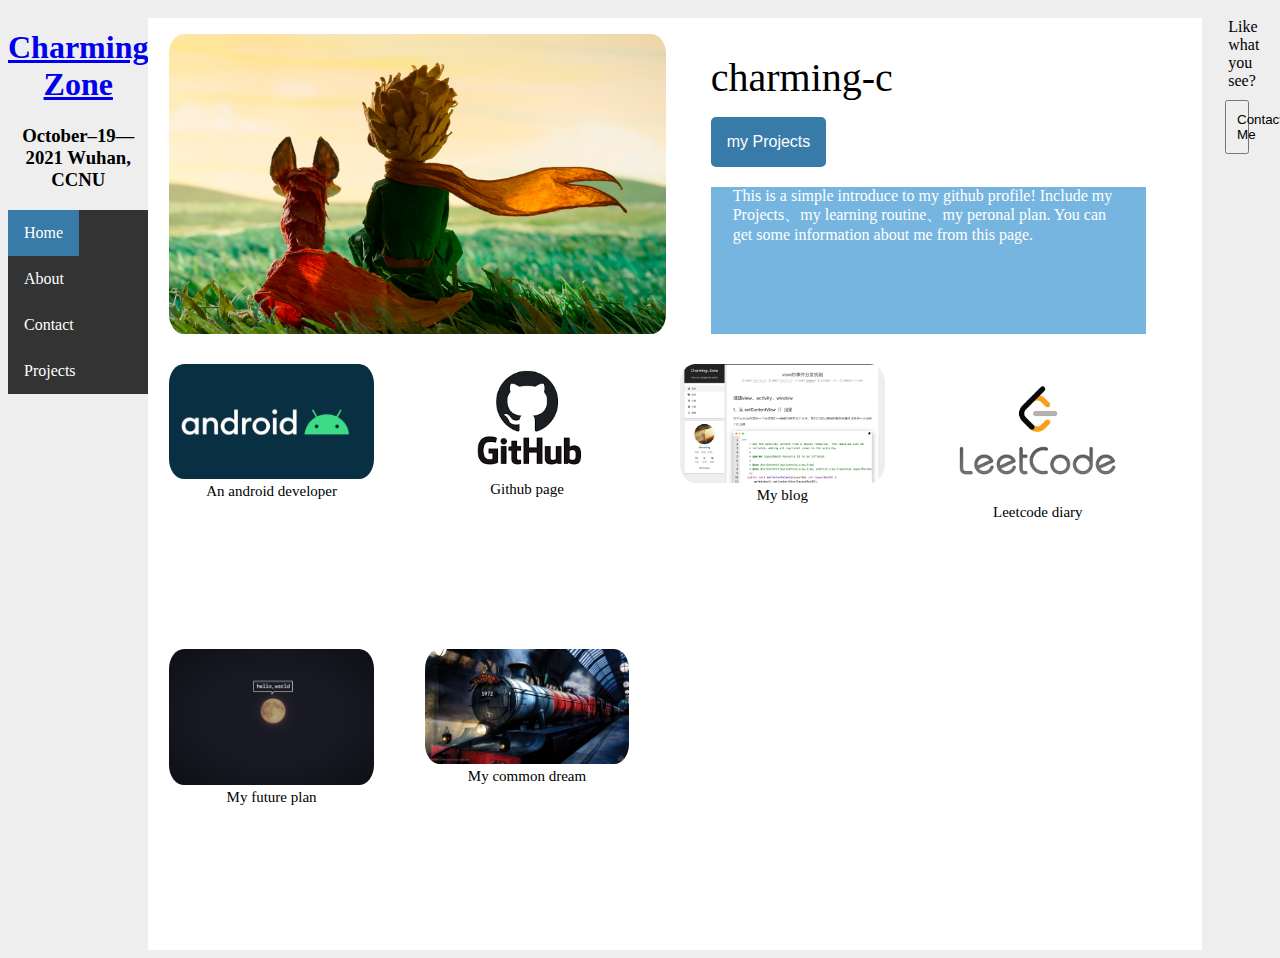
<file: 01/index.html>
<!DOCTYPE html>
<html lang="en">
    <head>
        <meta charset="UTF-8">
        <title>Charming Page</title>
        <link rel="stylesheet" href="main.css">
    </head>

    <body>
        <header class="container">
            <a class="title" href="index.html">
                <section>
                    <h1 style=text-align:center>Charming Zone</h1>
                </section>
            </a>
            <h3 style=text-align:center>October&ndash;19&mdash;2021 Wuhan, CCNU</h3>
            <ul>
                <li><a href="index.html" class="active">Home</a></li> 
                <li><a href="https://github.com/charming-c">About</a></li> 
                <li><a href="contact.html">Contact</a></li> 
                <li><a href="https://github.com/charming-c?tab=repositories">Projects</a></li> 
              </nav>
        </header>

        <div class="content">
            <div class="general">
                <img src="avatar.png" class="general_pic"></img>
                <div class="general_text">
                    <div id="name">
                        charming-c
                    </div>
                    <button id="button_pic">
                        my Projects
                    </button>
                    <div id="intro">
                        <div id="intro_text">
                            This is a simple introduce to my github profile!
                            Include my Projects、my learning routine、my peronal plan.
                            You can get some information about me from this page.
                        </div>
                        
                    </div>
                </div>
            </div>
            <div class="detail">
                <div class="direction">
                    <img src="android.png" class="img direction_img">
                    <div class="direction_text">An android developer</div>
                </div>
                <div class="project">
                    <img src="repository.png" class="img direction_img">
                    <div class="direction_text">Github page</div>
                </div>
                <div class="blog">
                    <img src="blog.png" class="img direction_img">
                    <div class="direction_text">My blog</div>
                </div>
                <div class="leetcode">
                    <img src="leetcode.png" class="img direction_img">
                    <div class="direction_text">Leetcode diary</div>
                </div>
                <div class="plan">
                    <img src="plan.png" class="img direction_img">
                    <div class="direction_text">My future plan</div>
                </div>
                <div class="dream">
                    <img src="dream.png" class="img direction_img">
                    <div class="direction_text">My common dream</div>
                </div>
            </div>

        </div>

        <div class="footer" style="text-align: center;">
            <div class="text">Like what you see?</div>
            <button class="btn" >Contact Me</button>
        </div>
    </body>
</html>
</file>
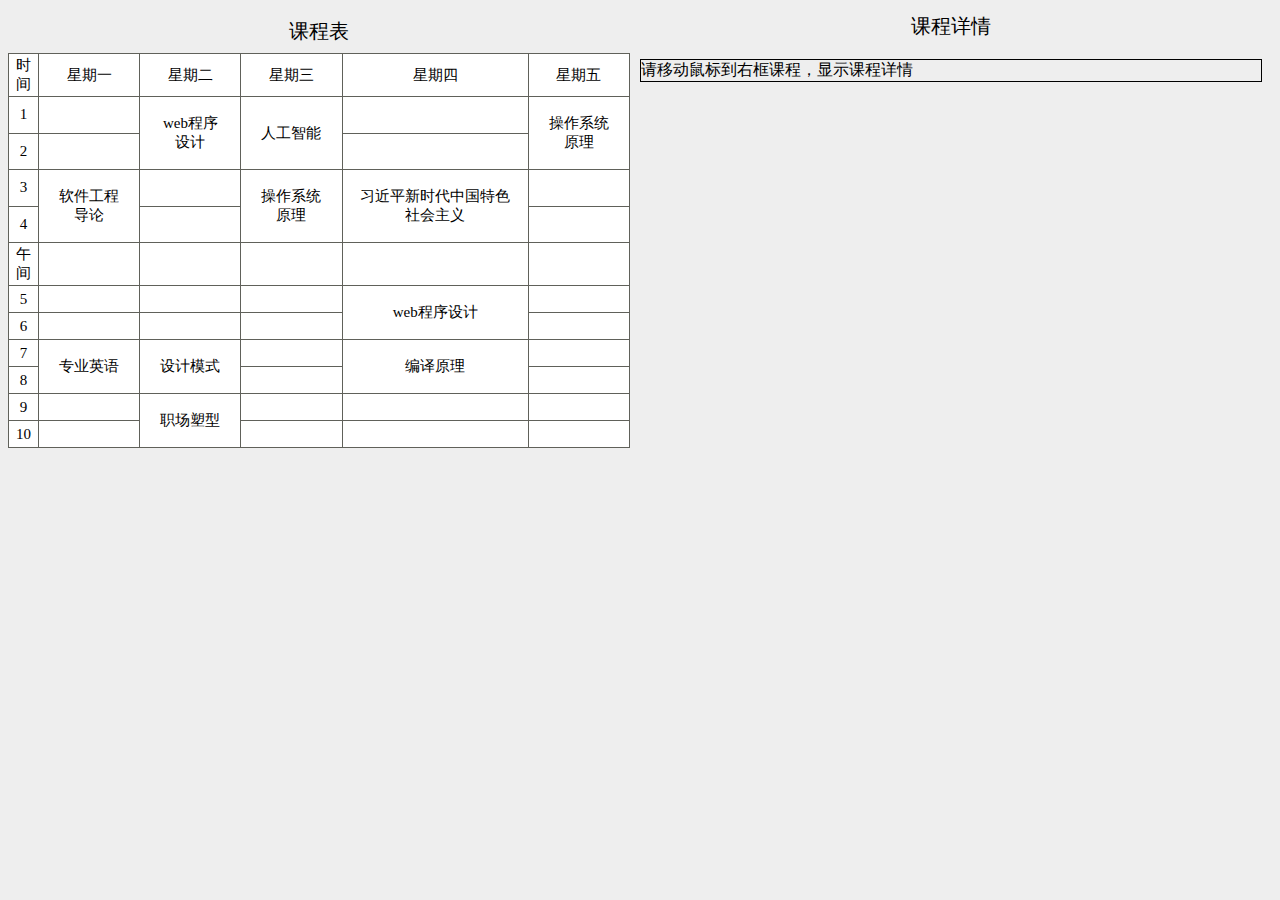
<file: 02/index.html>
<!DOCTYPE html>
<html lang="en">
    <head> 
        <meta charset="UTF-8">
        <title>schedule webpage</title>
        <link rel="stylesheet" href="main.css">
        <script defer src="main.js"></script>
    </head>

    <body>
        <table>
            <caption>课程表</caption>
            <tbody>
                <tr>
                    <td>时间</td>
                    <td>星期一</td>
                    <td>星期二</td>
                    <td>星期三</td>
                    <td>星期四</td>
                    <td>星期五</td>
                </tr>
                <tr>
                    <td>1</td>
                    <td></td>
                    <td rowspan="2"><div class="course" id="web1">web程序设计</div></td>
                    <td rowspan="2"><div class="course" id="ai">人工智能</div></td>
                    <td></td>
                    <td rowspan="2"><div class="course" id="os1">操作系统原理</div></td>
                </tr>
                <tr>
                    <td>2</td>
                    <td></td>
                    <td></td>
                </tr>
                <tr>
                    <td>3</td>
                    <td rowspan="2"><div class="course" id="se">软件工程导论</div></td>
                    <td></td>
                    <td rowspan="2"><div class="course" id="os2">操作系统原理</div></td>
                    <td rowspan="2"><div class="course" id="xi">习近平新时代中国特色社会主义</div></td>
                    <td></td>
                </tr>
                <tr>
                    <td>4</td>
                    <td></td>
                    <td></td>
                </tr>
                <tr>
                    <td>午间</td>
                    <td></td>
                    <td></td>
                    <td></td>
                    <td></td>
                    <td></td>
                </tr>
                <tr>
                    <td>5</td>
                    <td></td>
                    <td></td>
                    <td></td>
                    <td rowspan="2"><div class="course" id="web2">web程序设计</div></td>
                    <td></td>
                </tr>
                <tr>
                    <td>6</td>
                    <td></td>
                    <td></td>
                    <td></td>
                    <td></td>
                </tr>
                <tr>
                    <td>7</td>
                    <td rowspan="2"><div class="course" id="English">专业英语</div></td>
                    <td rowspan="2"><div class="course" id="design">设计模式</div></td>
                    <td></td>
                    <td rowspan="2"><div class="course" id="compile">编译原理</div></td>
                    <td></td>
                </tr>
                <tr>
                    <td>8</td>
                    <td></td>
                    <td></td>
                </tr>
                <tr>
                    <td>9</td>
                    <td></td>
                    <td rowspan="2"><div class="course" id="job">职场塑型</div></td>
                    <td></td>
                    <td></td>
                    <td></td>
                </tr>
                <tr>
                    <td>10</td>
                    <td></td>
                    <td></td>
                    <td></td>
                    <td></td>
                </tr>
            </tbody>
        </table>
        <div class="explain">
            <div class="title">
                课程详情
            </div>
            <div>
                <p class="content">
                    请移动鼠标到右框课程，显示课程详情
                </p>
            </div>
        </div>
    </body>
</html>
</file>
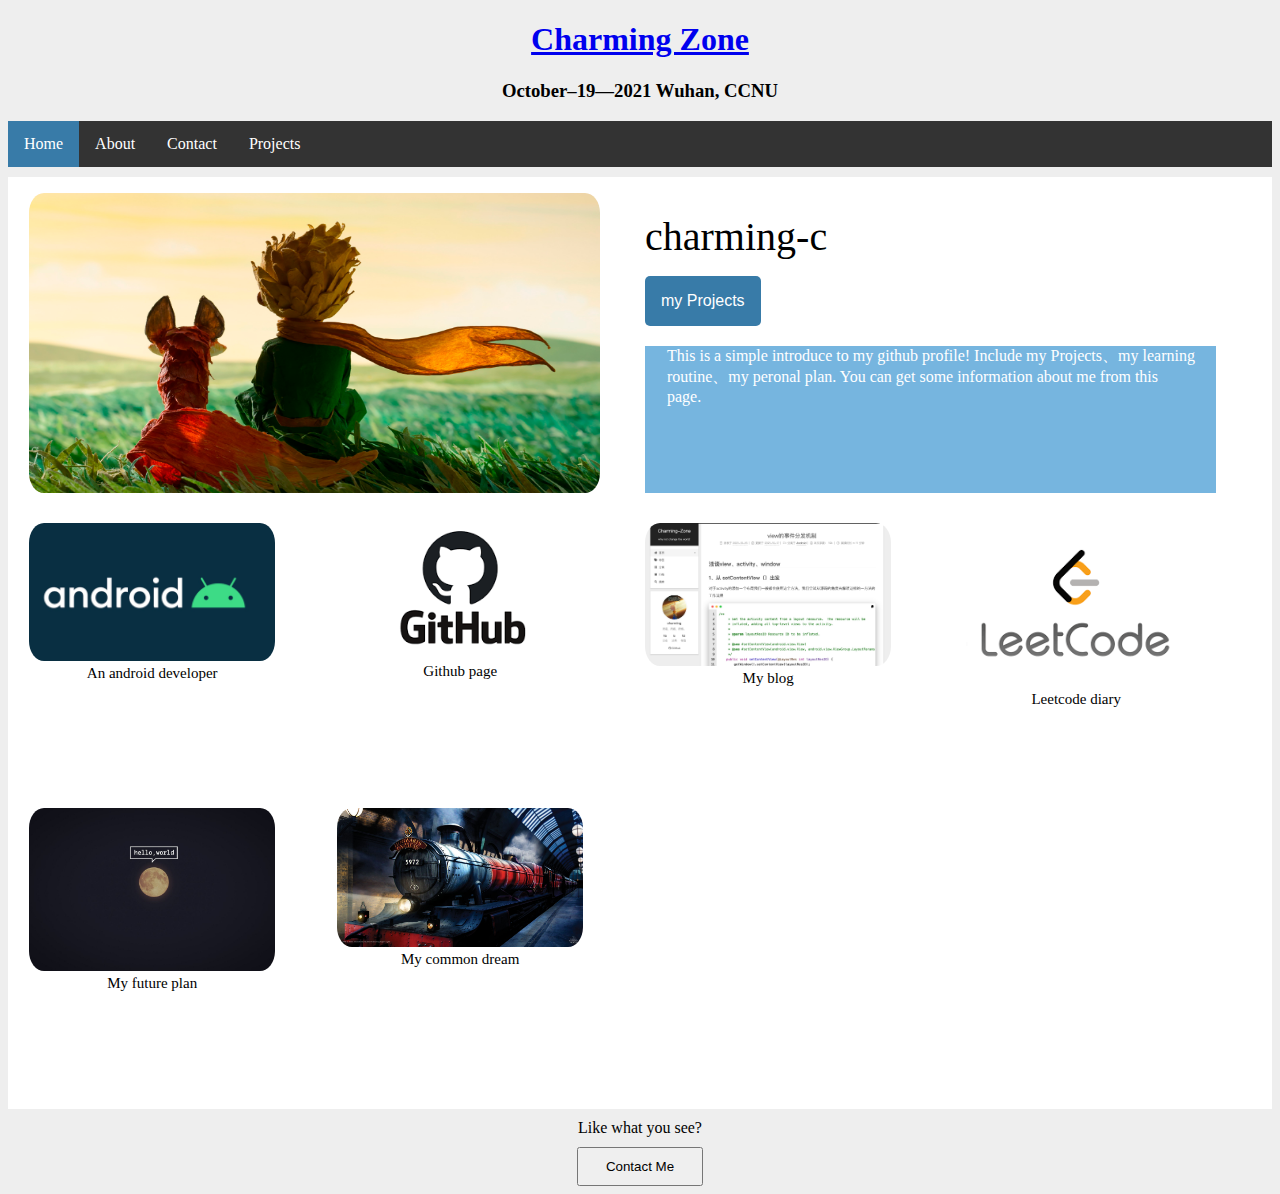
<file: experiment1/home.html>
<!DOCTYPE html>
<html lang="en">
    <head>
        <meta charset="UTF-8">
        <title>Charming Page</title>
        <link rel="stylesheet" href="main.css">
    </head>

    <body>
        <header class="container">
            <a class="title" href="home.html">
                <section>
                    <h1 style=text-align:center>Charming Zone</h1>
                </section>
            </a>
            <h3 style=text-align:center>October&ndash;19&mdash;2021 Wuhan, CCNU</h3>
            <ul>
                <li><a href="home.html" class="active">Home</a></li> 
                <li><a href="https://github.com/charming-c">About</a></li> 
                <li><a href="contact.html">Contact</a></li> 
                <li><a href="https://github.com/charming-c?tab=repositories">Projects</a></li> 
              </nav>
        </header>

        <div class="content">
            <div class="general">
                <img src="avatar.png" class="general_pic"></img>
                <div class="general_text">
                    <div id="name">
                        charming-c
                    </div>
                    <button id="button_pic">
                        my Projects
                    </button>
                    <div id="intro">
                        <div id="intro_text">
                            This is a simple introduce to my github profile!
                            Include my Projects、my learning routine、my peronal plan.
                            You can get some information about me from this page.
                        </div>
                        
                    </div>
                </div>
            </div>
            <div class="detail">
                <div class="direction">
                    <img src="android.png" class="img direction_img">
                    <div class="direction_text">An android developer</div>
                </div>
                <div class="project">
                    <img src="repository.png" class="img direction_img">
                    <div class="direction_text">Github page</div>
                </div>
                <div class="blog">
                    <img src="blog.png" class="img direction_img">
                    <div class="direction_text">My blog</div>
                </div>
                <div class="leetcode">
                    <img src="leetcode.png" class="img direction_img">
                    <div class="direction_text">Leetcode diary</div>
                </div>
                <div class="plan">
                    <img src="plan.png" class="img direction_img">
                    <div class="direction_text">My future plan</div>
                </div>
                <div class="dream">
                    <img src="dream.png" class="img direction_img">
                    <div class="direction_text">My common dream</div>
                </div>
            </div>

        </div>

        <div class="footer" style="text-align: center;">
            <div class="text">Like what you see?</div>
            <button class="btn" >Contact Me</button>
        </div>
    </body>
</html>
</file>
<file: 01/main.css>
body{
    background-color: #eee;
    display: flex;
 }
 .title{
     background-color: cadetblue;
 }
 nav{
    list-style-type: none;
    margin: 0;
    padding: 0;
 }
 ul {
    list-style-type: none;
    margin: 0;
    padding: 0;
    overflow: hidden;
    background-color: #333;
  }
  
  li {
    float: left;
  }
  
  li a {
    display: block;
    color: white;
    text-align: center;
    padding: 14px 16px;
    text-decoration: none;
  }
  
  li a:hover {
    background-color: #111;
  }
  .active {
    background-color: rgb(56, 123, 168);
  }
  .content{
    display: flex;
    flex-direction: column;
    background-color: white;
    height: calc(100vh);
    margin-top: 10px;
    padding: 16px;
    overflow: hidden;
  }
  .text{
    margin: auto;
    width: 25%;
    padding: 10px;
  }
  .btn{
      margin: auto;
      width: 10%;
      padding: 10px;
  }
  .general{
      display: flex;
      flex-direction: row;
  }
  .general_pic{
      width: 50%;
      height: 300px;
      flex: 1 1 0;
      padding: auto;

  }
  .general_text{
      width: 50%;
      margin-left: 40px;
      flex: 1;
      margin-right: 40px;
      overflow: hidden;
  }
  #name{
        font-size: 40px;
        margin-top: 20px;
  }
  #button_pic{
    background-color: rgb(56, 123, 168); 
    border: none;
    color: white;
    padding: 16px 16px;
    text-align: center;
    text-decoration: none;
    display: inline-block;
    font-size: 16px;
    margin-top: 16px;
    border-radius: 5px;
  }

  #intro{
    height: 100%;
    top: 100%;
    background-color: rgb(118, 181, 223);
    border: solid;
    border-width: 0ch;
    margin-top: 16px;
    font-size: 16px;
    color: white;
    padding-left: 2px;
  }
  #intro_text{
      margin: 20px;
  }
  .detail{
      height: 100%;
      display: flex;
      flex-flow: row wrap;
      margin-top: 30px;
  }
  .detail > * { 
      width: 25%;
  }
  .direction{
      height: fit-content;
  }
  img{
      padding-left: 5px;
      padding-right: 5px;
      border-radius: 20px;
      max-width: 80%;
      max-height: 100%;
  }
  .direction_text{
      width: 80%;
      text-align: center;
      font-size: 15px;
      padding-left: 5px;
      padding-right: 5px;
  }
</file>
<file: 02/main.css>
body{
    background-color: #eee;
    display: flex;
    height: 100%;
    flex-direction: row;
}
caption{
    font-size: 20px;
    padding: 10px;
    height: 25px;
}

table{
    max-height: 80%;
    padding: 10px;
    /* height: 80%; */
    width: 50%;
    background-color: white;
    border-color: E1E2DA;
    border-collapse: collapse;
    font-size: 15px;
    border-style: solid;
    border: 1px solid #E1E2DA;
}

td{
    padding: 2px;
    border: 1px solid #E1E2DA;
    height: 6%;
    border-color: #60615a;
    border-width: 0.25px;
    text-align: center;
}

.explain{
    width: 50%;
    height: 80%;
    top: 100%;
    margin-left: 10px;
    margin-right: 10px;
}
.title{
    font-size: 20px;
    padding: 5px;
    text-align: center;
    height: 25px;
}
.content{
    border: solid black 1px;
}

.course{
    padding: 15px;
    /* background-color: #72A5C2; */
    
    border-radius: 2px;
}

/* #web,#design{
    border: #FF4F4F 1px solid;
    background-color: #FF4F4F;
}

#os{
    border: #ffc400 1px solid;
    background-color: #ffc400;
}
#xi,#job{
    border: rgb(45, 240, 240) 1px solid;
    background-color: rgba(21, 226, 226, 0.836);
}
#compile,#se{
    border: #02f637 1px solid;
    background-color: #12f343bb;
}
#English,#ai{
    background-color: #368E33;
} */
</file>
<file: experiment1/main.css>
body{
    background-color: #eee;
 }
 .title{
     background-color: cadetblue;
 }
 nav{
    list-style-type: none;
    margin: 0;
    padding: 0;
 }
 ul {
    list-style-type: none;
    margin: 0;
    padding: 0;
    overflow: hidden;
    background-color: #333;
  }
  
  li {
    float: left;
  }
  
  li a {
    display: block;
    color: white;
    text-align: center;
    padding: 14px 16px;
    text-decoration: none;
  }
  
  li a:hover {
    background-color: #111;
  }
  .active {
    background-color: rgb(56, 123, 168);
  }
  .content{
    display: flex;
    flex-direction: column;
    background-color: white;
    height: calc(100vh);
    margin-top: 10px;
    padding: 16px;
    overflow: hidden;
  }
  .text{
    margin: auto;
    width: 25%;
    padding: 10px;
  }
  .btn{
      margin: auto;
      width: 10%;
      padding: 10px;
  }
  .general{
      display: flex;
      flex-direction: row;
  }
  .general_pic{
      width: 50%;
      height: 300px;
      flex: 1 1 0;
      padding: auto;

  }
  .general_text{
      width: 50%;
      margin-left: 40px;
      flex: 1;
      margin-right: 40px;
      overflow: hidden;
  }
  #name{
        font-size: 40px;
        margin-top: 20px;
  }
  #button_pic{
    background-color: rgb(56, 123, 168); 
    border: none;
    color: white;
    padding: 16px 16px;
    text-align: center;
    text-decoration: none;
    display: inline-block;
    font-size: 16px;
    margin-top: 16px;
    border-radius: 5px;
  }

  #intro{
    height: 100%;
    top: 100%;
    background-color: rgb(118, 181, 223);
    border: solid;
    border-width: 0ch;
    margin-top: 16px;
    font-size: 16px;
    color: white;
    padding-left: 2px;
  }
  #intro_text{
      margin: 20px;
  }
  .detail{
      height: 100%;
      display: flex;
      flex-flow: row wrap;
      margin-top: 30px;
  }
  .detail > * { 
      width: 25%;
  }
  .direction{
      height: fit-content;
  }
  img{
      padding-left: 5px;
      padding-right: 5px;
      border-radius: 20px;
      max-width: 80%;
      max-height: 100%;
  }
  .direction_text{
      width: 80%;
      text-align: center;
      font-size: 15px;
      padding-left: 5px;
      padding-right: 5px;
  }
</file>
